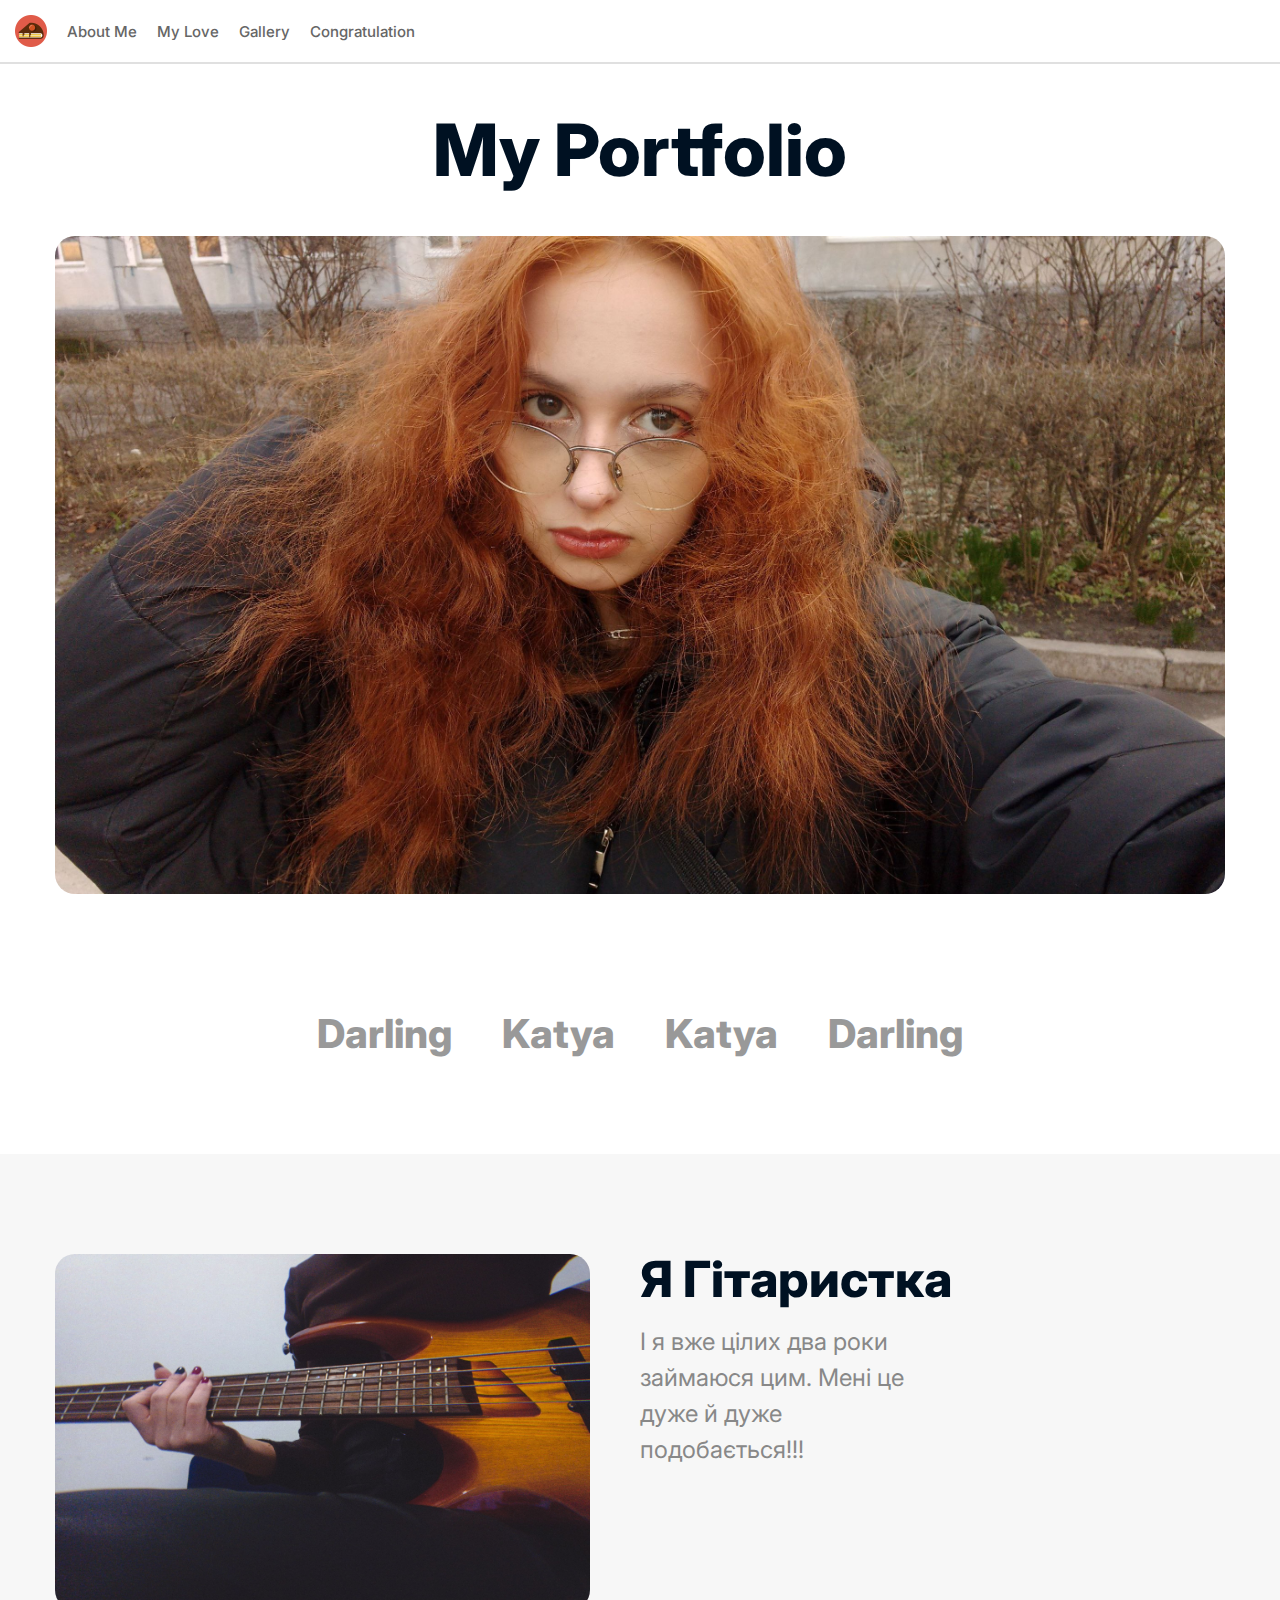
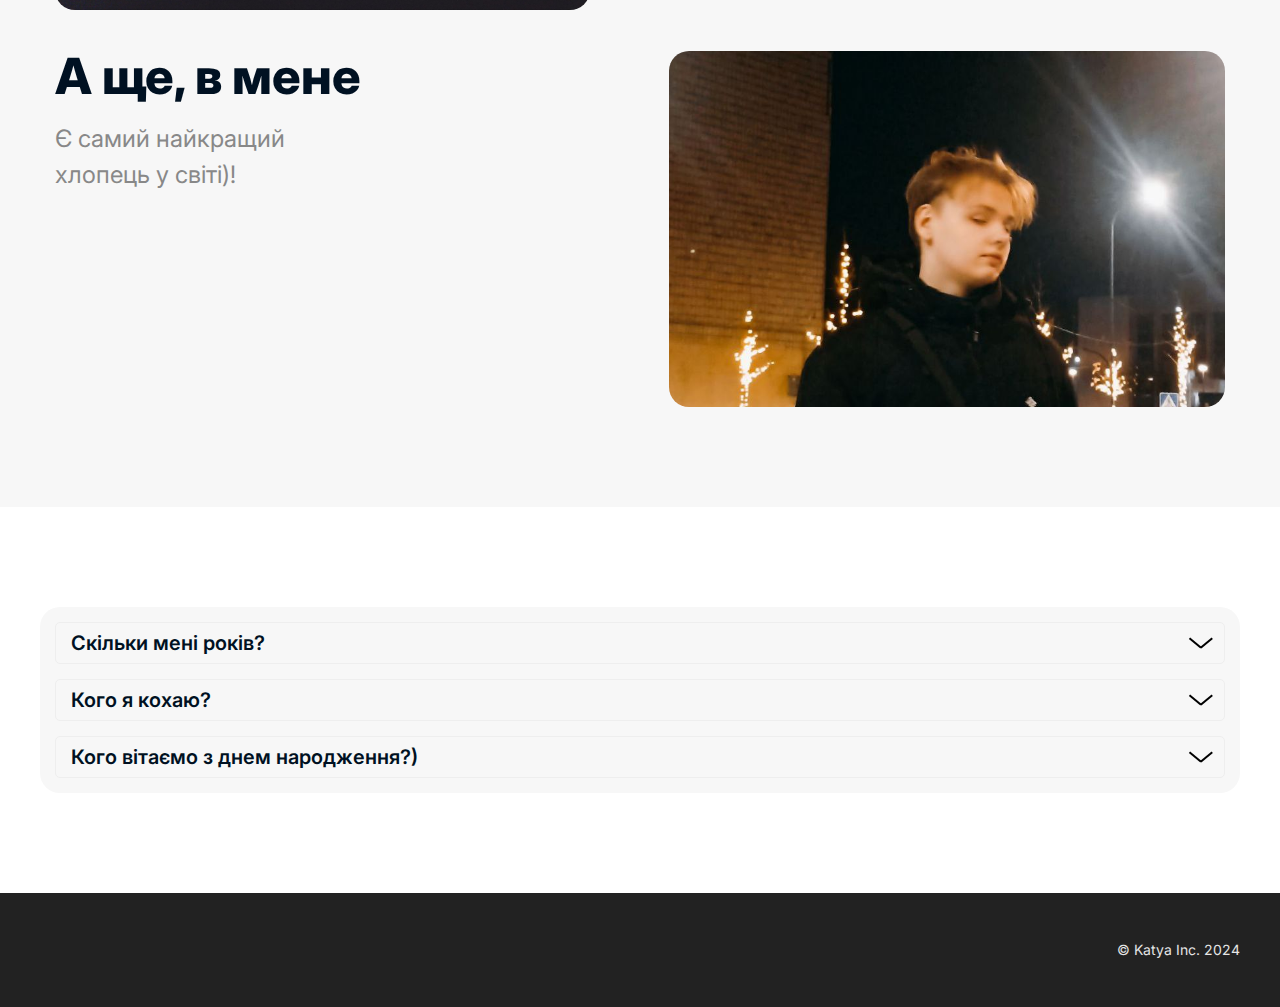
<file: index.html>
<!DOCTYPE html>
<html lang="ua">

<head>
	<title>Happy Birthday!</title>
	<meta charset="UTF-8">
	<meta name="format-detection" content="telephone=no">
	<!-- <style>body{opacity: 0;}</style> -->
	<link rel="stylesheet" href="css/style.css">
	<link rel="shortcut icon" href="favicon.ico">
	<!-- <meta name="robots" content="noindex, nofollow"> -->
	<meta name="viewport" content="width=device-width, initial-scale=1.0">
</head>

<body>
	<div class="wrapper">
		<header class="header">
			<div class="header__menu menu">
				<img src="img/icon.ico" alt="Logo" class="menu__logo">
				<button type="button" class="menu__icon icon-menu"><span></span></button>
				<nav class="menu__body">
					<ul class="menu__list">
						<li class="menu__item"><a href="index.html" class="menu__link">About Me</a></li>
						<li class="menu__item"><a href="mylove.html" class="menu__link">My Love</a></li>
						<li class="menu__item"><a href="gallery.html" class="menu__link">Gallery</a></li>
						<li class="menu__item"><a href="congratulation.html" class="menu__link">Congratulation</a></li>
					</ul>
				</nav>
			</div>
		</header>
		<main class="page">
			<div class="page__container">
				<div class="hero-section">
					<h1 class="hero-section__title">My Portfolio</h1>
					<div class="hero-section__img">
						<img src="img/heroimage.jpg" alt="Image">
					</div>
					<div class="hero-section__subtitles">
						<p class="hero-section__subtitle">Darling</p>
						<p class="hero-section__subtitle">Katya</p>
						<p class="hero-section__subtitle">Katya</p>
						<p class="hero-section__subtitle">Darling</p>
					</div>
				</div>
			</div>
			<div class="description">
				<div class="description__container">
					<div class="description__gitara desc">
						<div class="description__image-gitara">
							<img class="ibg" src="img/gitara.jpg" alt="Gitara">
						</div>
						<div class="description__label">
							<h3 class="description__title">Я Гітаристка</h3>
							<p class="description__text">І я вже цілих два роки займаюся цим. Мені це дуже й дуже подобається!!!</p>
						</div>
					</div>
					<div class="description__darling desc">
						<div data-da=".description__darling,915,3" class="description__label">
							<h3 class="description__title">А ще, в мене</h3>
							<p class="description__text">Є самий найкращий хлопець у світі)!</p>
						</div>
						<div class="description__image-darling">
							<img class="ibg" src="img/myinstreet.jpg" alt="Gitara">
						</div>
					</div>
				</div>
			</div>
			<div class="questions">
				<div class="questions__container">
					<div data-spollers class="spollers">
						<details class="spollers__item">
							<summary class="spollers__title">Скільки мені років?</summary>
							<div class="spollers__body">Мені вже виконалось 15 рочків))</div>
						</details>
						<details class="spollers__item">
							<summary class="spollers__title">Кого я кохаю?</summary>
							<div class="spollers__body">Мого улюбленого Назю:3</div>
						</details>
						<details class="spollers__item">
							<summary class="spollers__title">Кого вітаємо з днем народження?)</summary>
							<div class="spollers__body">Мою улюблену Катюшеньку!!!! Хіхіхіхііхіх</div>
						</details>
					</div>
				</div>
			</div>
		</main>
		<footer class="footer">
			<div class="footer__container">
				<p class="footer__copyright">© Katya Inc. 2024</p>
			</div>
		</footer>
	</div>
	<script src="js/app.min.js?_v=20240512215018"></script>
</body>

</html>
</file>
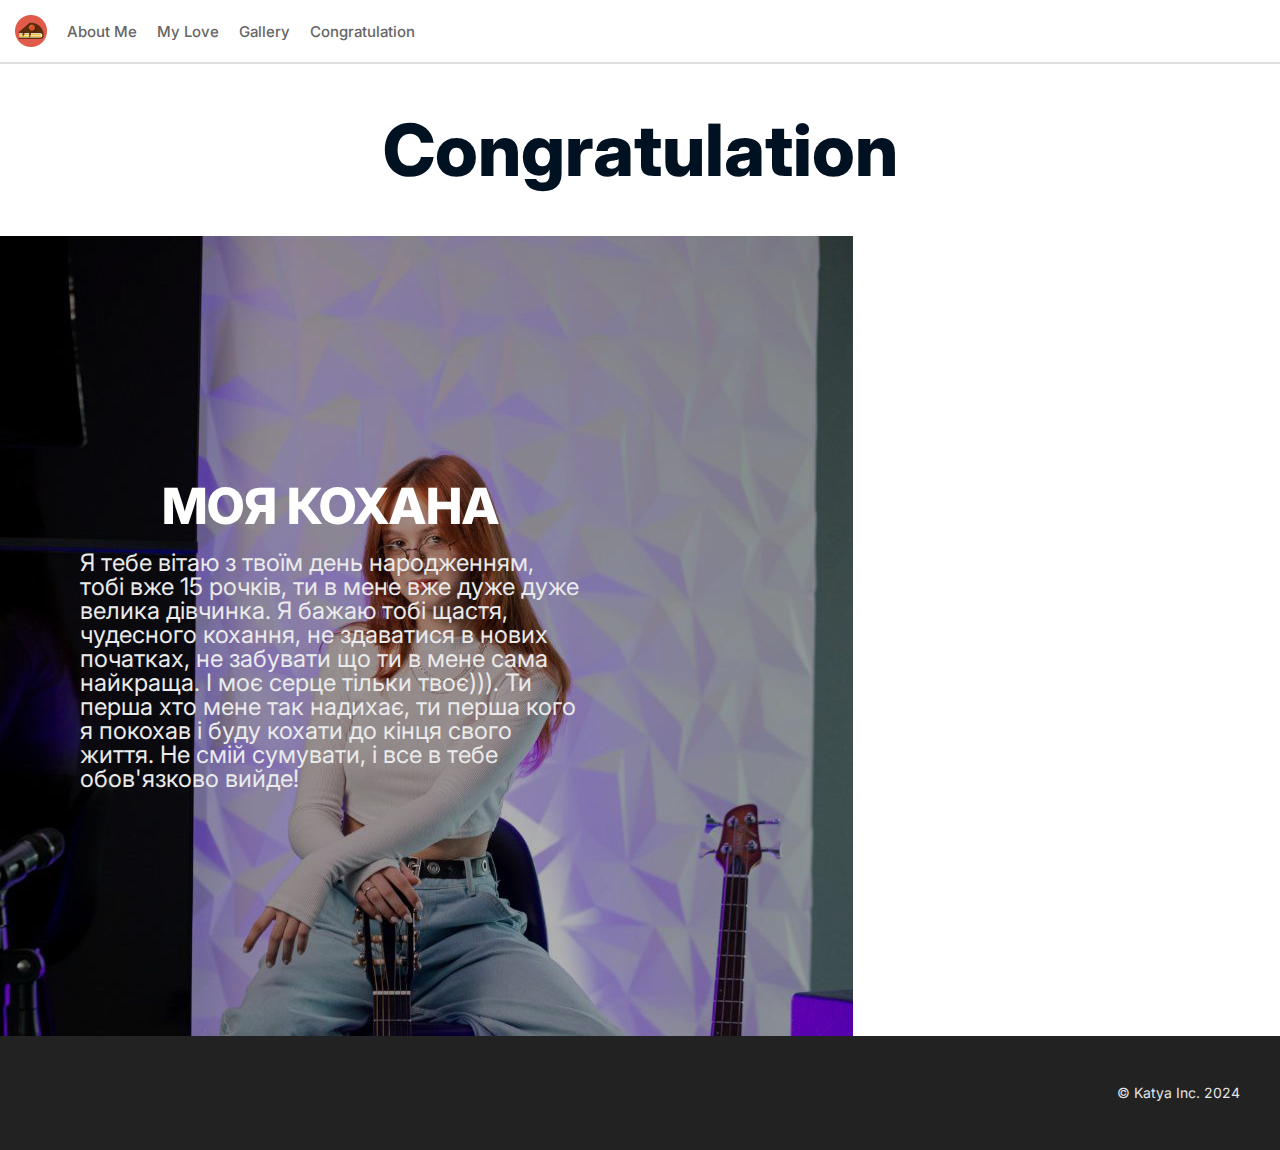
<file: congratulation.html>
<!DOCTYPE html>
<html lang="ua">

<head>
	<title>Congratulation</title>
	<meta charset="UTF-8">
	<meta name="format-detection" content="telephone=no">
	<!-- <style>body{opacity: 0;}</style> -->
	<link rel="stylesheet" href="css/style.css">
	<link rel="shortcut icon" href="favicon.ico">
	<!-- <meta name="robots" content="noindex, nofollow"> -->
	<meta name="viewport" content="width=device-width, initial-scale=1.0">
</head>

<body>
	<div class="wrapper">
		<header class="header">
			<div class="header__menu menu">
				<img src="img/icon.ico" alt="Logo" class="menu__logo">
				<button type="button" class="menu__icon icon-menu"><span></span></button>
				<nav class="menu__body">
					<ul class="menu__list">
						<li class="menu__item"><a href="index.html" class="menu__link">About Me</a></li>
						<li class="menu__item"><a href="mylove.html" class="menu__link">My Love</a></li>
						<li class="menu__item"><a href="gallery.html" class="menu__link">Gallery</a></li>
						<li class="menu__item"><a href="congratulation.html" class="menu__link">Congratulation</a></li>
					</ul>
				</nav>
			</div>
		</header>
		<main class="page">
			<h1 class="hero-section__title">Congratulation</h1>
			<div class="congratulation">
				<div class="congratulation__label">
					<h2 class="congratulation__title">МОЯ КОХАНА</h2>
					<p class="congratulation__text">Я тебе вітаю з твоїм день народженням, тобі вже 15 рочків, ти в мене вже дуже дуже велика дівчинка. Я бажаю тобі щастя, чудесного кохання, не здаватися в нових початках, не забувати що ти в мене сама найкраща. І моє серце тільки твоє))). Ти перша хто мене так надихає, ти перша кого я покохав і буду кохати до кінця свого життя. Не смій сумувати, і все в тебе обов'язково вийде!</p>
				</div>
				<div class="congratulation__image">
					<img src="img/photosesia.jpg" alt="Image" class="congratulation__photo">
				</div>
			</div>
		</main>
		<footer class="footer">
			<div class="footer__container">
				<p class="footer__copyright">© Katya Inc. 2024</p>
			</div>
		</footer>
	</div>
	<script src="js/app.min.js?_v=20240512215018"></script>
</body>

</html>
</file>
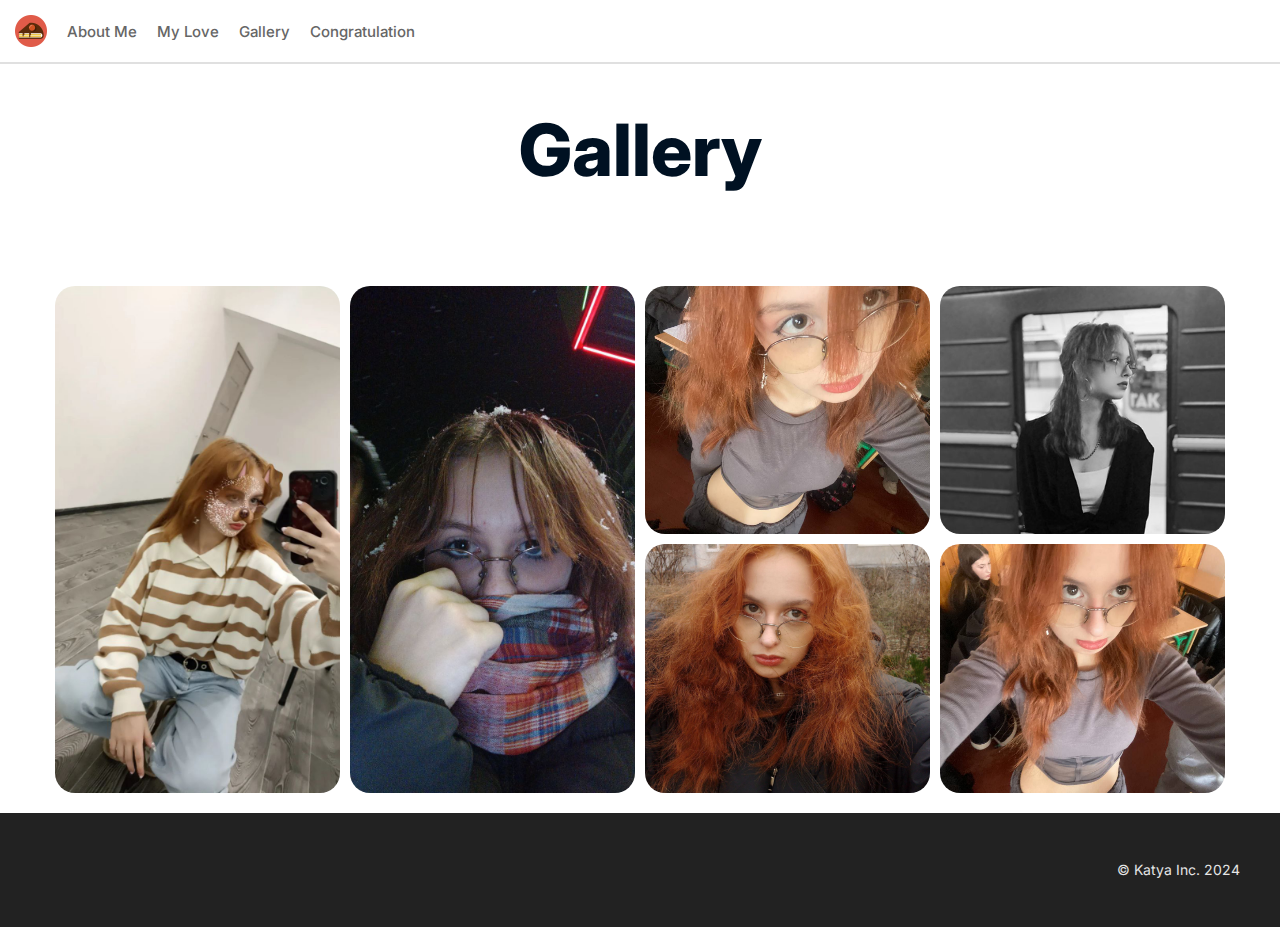
<file: gallery.html>
<!DOCTYPE html>
<html lang="ua">

<head>
	<title>Gallery</title>
	<meta charset="UTF-8">
	<meta name="format-detection" content="telephone=no">
	<!-- <style>body{opacity: 0;}</style> -->
	<link rel="stylesheet" href="css/style.css">
	<link rel="shortcut icon" href="favicon.ico">
	<!-- <meta name="robots" content="noindex, nofollow"> -->
	<meta name="viewport" content="width=device-width, initial-scale=1.0">
</head>

<body>
	<div class="wrapper">
		<header class="header">
			<div class="header__menu menu">
				<img src="img/icon.ico" alt="Logo" class="menu__logo">
				<button type="button" class="menu__icon icon-menu"><span></span></button>
				<nav class="menu__body">
					<ul class="menu__list">
						<li class="menu__item"><a href="index.html" class="menu__link">About Me</a></li>
						<li class="menu__item"><a href="mylove.html" class="menu__link">My Love</a></li>
						<li class="menu__item"><a href="gallery.html" class="menu__link">Gallery</a></li>
						<li class="menu__item"><a href="congratulation.html" class="menu__link">Congratulation</a></li>
					</ul>
				</nav>
			</div>
		</header>
		<main class="page">
			<div class="page__container">
				<h1 class="hero-section__title">Gallery</h1>
				<div class="photos">
					<div class="photos__block on-dance">
						<img class="photos__image ibg" src="img/ondance.jpg" alt="Image">
					</div>
					<div class="photos__block img5">
						<img class="photos__image ibg" src="img/snow.jpg" alt="Image">
					</div>
					<div class="photos__block img1">
						<img class="photos__image ibg" src="img/mdarlingtoprotate.jpg" alt="Image">
					</div>
					<div class="photos__block img2">
						<img class="photos__image ibg" src="img/beatifultwo.jpg" alt="Image">
					</div>
					<div class="photos__block img3">
						<img class="photos__image ibg" src="img/heroimage.jpg" alt="Image">
					</div>
					<div class="photos__block img4">
						<img class="photos__image ibg" src="img/mdarlingtop.jpg" alt="Image">
					</div>
				</div>
			</div>
		</main>
		<footer class="footer">
			<div class="footer__container">
				<p class="footer__copyright">© Katya Inc. 2024</p>
			</div>
		</footer>
	</div>
	<script src="js/app.min.js?_v=20240512215018"></script>
</body>

</html>
</file>
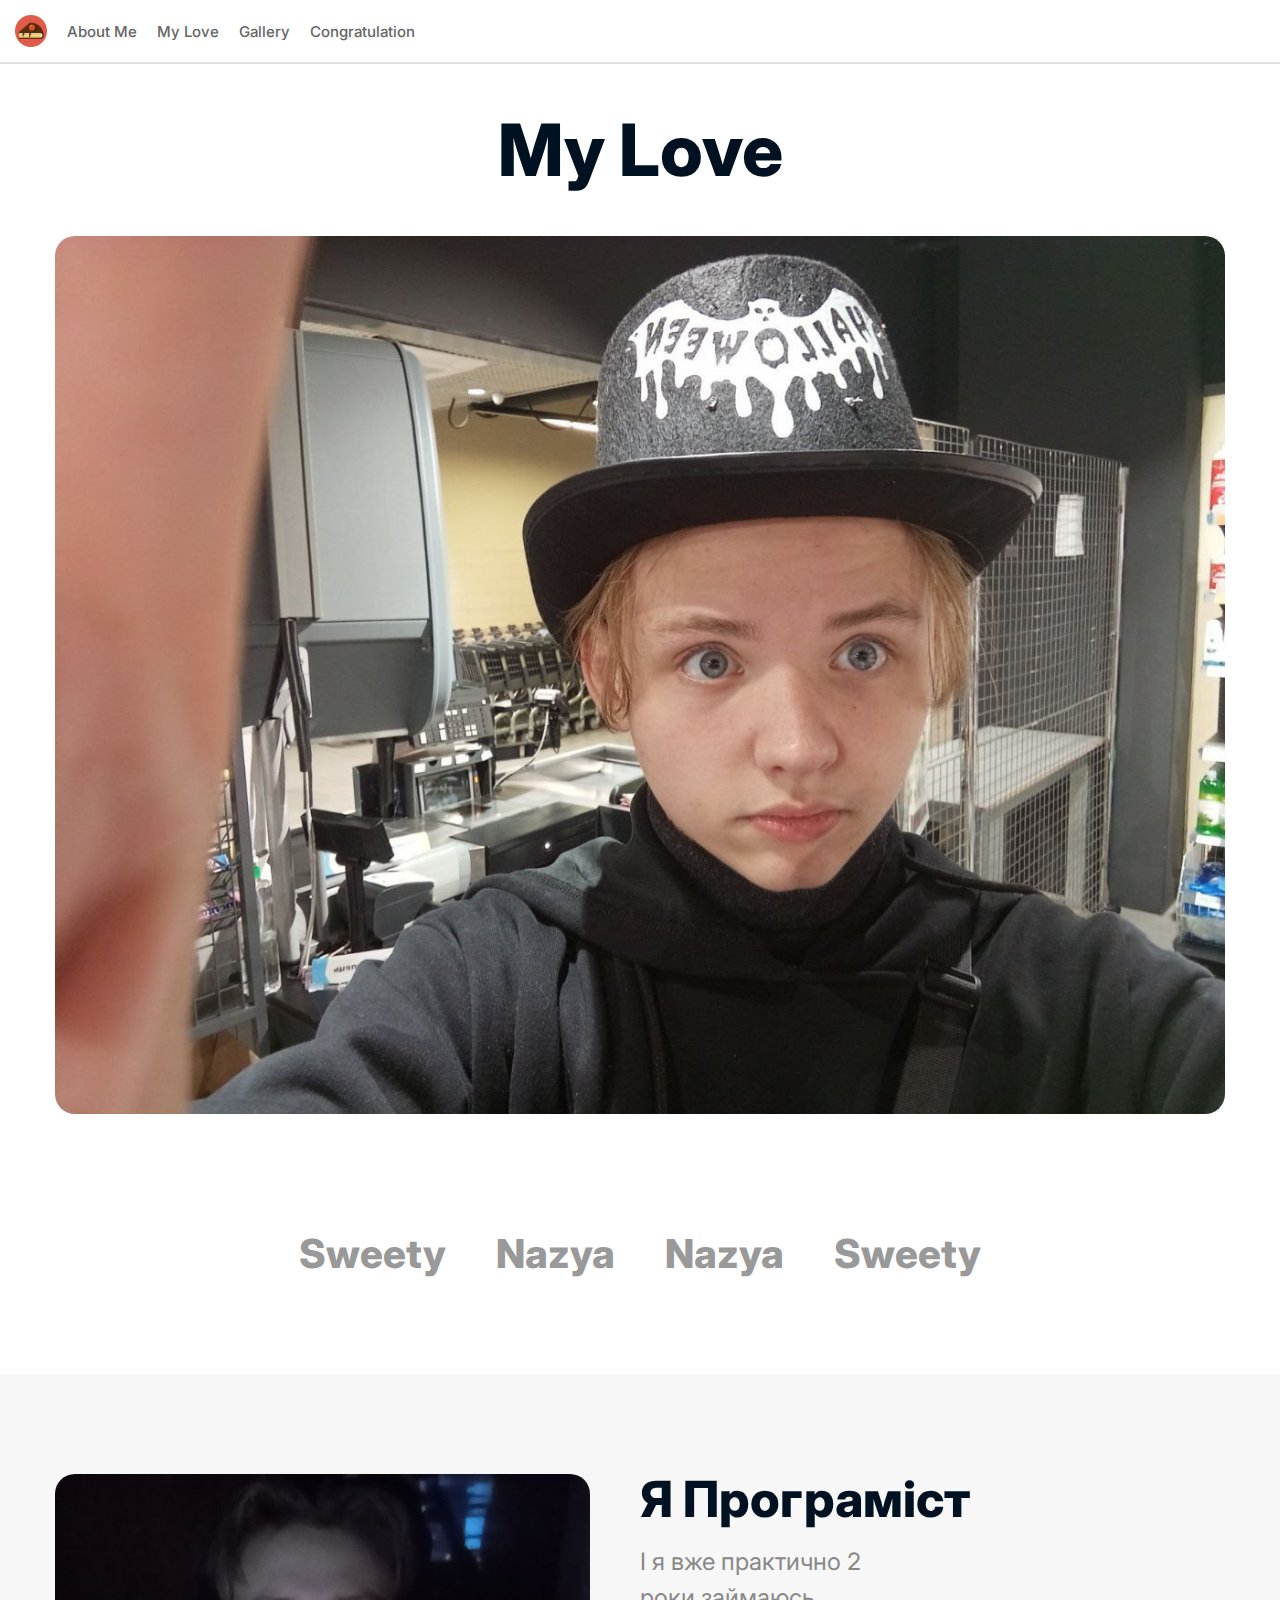
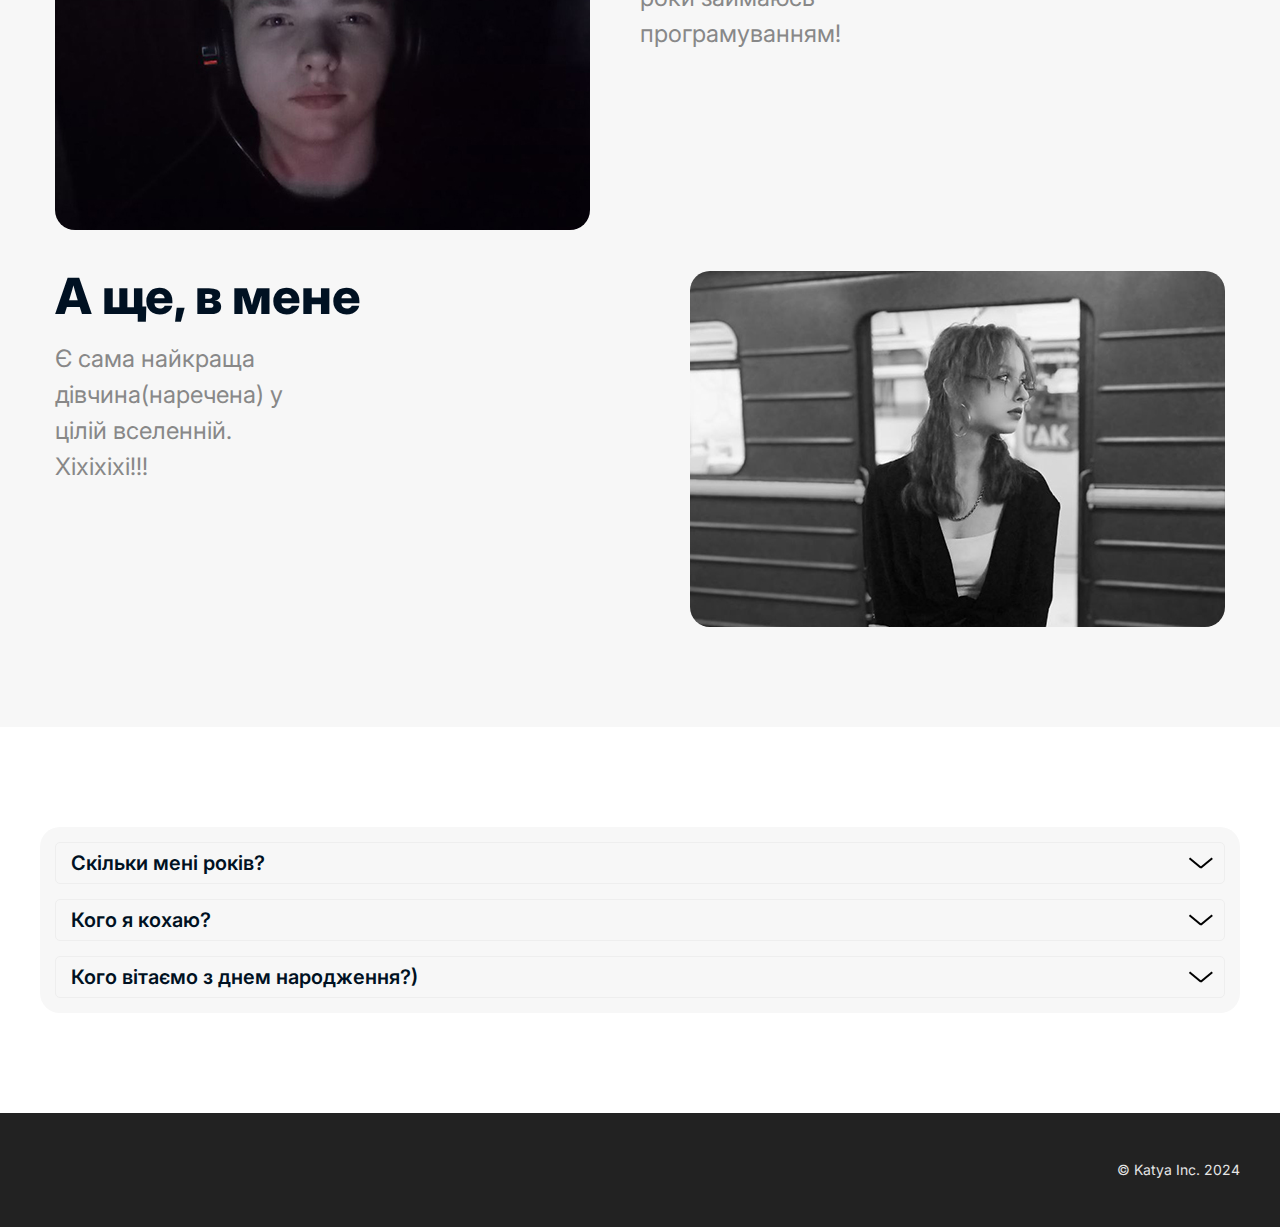
<file: mylove.html>
<!DOCTYPE html>
<html lang="ua">

<head>
	<title>My Love</title>
	<meta charset="UTF-8">
	<meta name="format-detection" content="telephone=no">
	<!-- <style>body{opacity: 0;}</style> -->
	<link rel="stylesheet" href="css/style.css">
	<link rel="shortcut icon" href="favicon.ico">
	<!-- <meta name="robots" content="noindex, nofollow"> -->
	<meta name="viewport" content="width=device-width, initial-scale=1.0">
</head>

<body>
	<div class="wrapper">
		<header class="header">
			<div class="header__menu menu">
				<img src="img/icon.ico" alt="Logo" class="menu__logo">
				<button type="button" class="menu__icon icon-menu"><span></span></button>
				<nav class="menu__body">
					<ul class="menu__list">
						<li class="menu__item"><a href="index.html" class="menu__link">About Me</a></li>
						<li class="menu__item"><a href="mylove.html" class="menu__link">My Love</a></li>
						<li class="menu__item"><a href="gallery.html" class="menu__link">Gallery</a></li>
						<li class="menu__item"><a href="congratulation.html" class="menu__link">Congratulation</a></li>
					</ul>
				</nav>
			</div>
		</header>
		<main class="page">
			<div class="page__container">
				<div class="hero-section">
					<h1 class="hero-section__title">My Love</h1>
					<div class="hero-section__img">
						<img src="img/myinhat.jpg" alt="Image">
					</div>
					<div class="hero-section__subtitles">
						<p class="hero-section__subtitle">Sweety</p>
						<p class="hero-section__subtitle">Nazya</p>
						<p class="hero-section__subtitle">Nazya</p>
						<p class="hero-section__subtitle">Sweety</p>
					</div>
				</div>
			</div>
			<div class="description">
				<div class="description__container">
					<div class="description__gitara desc">
						<div class="description__image-gitara">
							<img class="ibg" src="img/myseriaslytwo.jpg" alt="Gitara">
						</div>
						<div class="description__label">
							<h3 class="description__title">Я Програміст</h3>
							<p class="description__text">І я вже практично 2 роки займаюсь програмуванням!</p>
						</div>
					</div>
					<div class="description__darling desc no-scale">
						<div data-da=".description__darling,915,3" class="description__label">
							<h3 class="description__title">А ще, в мене</h3>
							<p class="description__text">Є сама найкраща дівчина(наречена) у цілій вселенній. Хіхіхіхі!!!</p>
						</div>
						<div class="description__image-darling">
							<img class="ibg" src="img/beatifultwo.jpg" alt="Gitara">
						</div>
					</div>
				</div>
			</div>
			<div class="questions">
				<div class="questions__container">
					<div data-spollers class="spollers">
						<details class="spollers__item">
							<summary class="spollers__title">Скільки мені років?</summary>
							<div class="spollers__body">Мені 16 років</div>
						</details>
						<details class="spollers__item">
							<summary class="spollers__title">Кого я кохаю?</summary>
							<div class="spollers__body">Мою улюблену Іменинницю:3</div>
						</details>
						<details class="spollers__item">
							<summary class="spollers__title">Кого вітаємо з днем народження?)</summary>
							<div class="spollers__body">Мою улюблену Катюшеньку!! ТИ САМА КРАЩА!!!</div>
						</details>
					</div>
				</div>
			</div>
		</main>
		<footer class="footer">
			<div class="footer__container">
				<p class="footer__copyright">© Katya Inc. 2024</p>
			</div>
		</footer>
	</div>
	<script src="js/app.min.js?_v=20240512215018"></script>
</body>

</html>
</file>
<file: css/style.css>
@import url(https://fonts.googleapis.com/css?family=Inter:100,200,300,regular,500,600,700,800,900);
* {
  padding: 0;
  margin: 0;
  border: 0
}
*,
*::after,
*::before {
  box-sizing: border-box
}
*::after,
*::before {
  display: inline-block
}
body,
html {
  height: 100%;
  min-width: 320px
}
body {
  color: #012;
  line-height: 1;
  font-family: Inter;
  font-size: 1.5rem;
  -ms-text-size-adjust: 100%;
  -moz-text-size-adjust: 100%;
  -webkit-text-size-adjust: 100%;
  -webkit-font-smoothing: antialiased;
  -moz-osx-font-smoothing: grayscale
}
button,
input,
textarea {
  font-family: Inter;
  font-size: inherit;
  line-height: inherit;
  color: inherit;
  background-color: transparent
}
input,
textarea {
  width: 100%
}
button,
option,
select {
  cursor: pointer
}
a {
  display: inline-block;
  color: inherit;
  text-decoration: none
}
ul li {
  list-style: none
}
img {
  vertical-align: top
}
h1,
h2,
h3,
h4,
h5,
h6 {
  font-weight: inherit;
  font-size: inherit
}
.lock body {
  overflow: hidden;
  touch-action: none;
  -ms-scroll-chaining: none;
  overscroll-behavior: none
}
.wrapper {
  min-height: 100%;
  display: flex;
  flex-direction: column;
  overflow: hidden
}
@supports (overflow:clip) {
  .wrapper {
    overflow: clip
  }
}
.wrapper > main {
  flex: 1 1 auto
}
.wrapper > * {
  min-width: 0
}
[class*=__container] {
  max-width: 75rem;
  margin: 0 auto;
  padding: 0 .9375rem
}
.icon-menu {
  display: none
}
.spollers {
  display: grid;
  gap: 15px
}
.spollers__item {
  font-size: 1.25rem
}
.spollers__title {
  width: 100%;
  cursor: default;
  text-align: left;
  border: 1px solid #eee;
  padding: .625rem .9375rem;
  border-radius: .3125rem;
  position: relative;
  list-style: none
}
.spollers__title::-webkit-details-marker,
.spollers__title::marker {
  display: none
}
._spoller-init .spollers__title {
  cursor: pointer
}
._spoller-init .spollers__title::after,
._spoller-init .spollers__title::before {
  content: "";
  position: absolute;
  right: 10px;
  top: 50%;
  background-color: #000;
  height: 2px;
  width: 15px;
  transition: -webkit-transform .5s ease 0s;
  transition: transform .5s ease 0s;
  transition: transform .5s ease 0s,-webkit-transform .5s ease 0s
}
._spoller-init .spollers__title::before {
  -webkit-transform: translate(-75%,-50%) rotate(40deg);
  transform: translate(-75%,-50%) rotate(40deg)
}
._spoller-init .spollers__title::after {
  -webkit-transform: translate(0,-50%) rotate(-40deg);
  transform: translate(0,-50%) rotate(-40deg)
}
._spoller-init .spollers__title._spoller-active::before {
  -webkit-transform: translateX(-75%) rotate(-40deg);
  transform: translateX(-75%) rotate(-40deg)
}
._spoller-init .spollers__title._spoller-active::after {
  -webkit-transform: rotate(40deg);
  transform: rotate(40deg)
}
.spollers__body {
  padding: 1.25rem;
  border-radius: .3125rem;
  border: 1px solid #eee
}
.ibg {
  width: 100%;
  height: 100%;
  -o-object-fit: cover;
  object-fit: cover
}
.ibg--top {
  -o-object-position: top;
  object-position: top
}
.ibg--bottom {
  -o-object-position: bottom;
  object-position: bottom
}
.ibg--left {
  -o-object-position: left;
  object-position: left
}
.ibg--right {
  -o-object-position: right;
  object-position: right
}
.ibg--contain {
  -o-object-fit: contain;
  object-fit: contain
}
.header {
  padding: .9375rem .9375rem .9375rem .9375rem;
  border-bottom: 2px solid rgba(102,102,102,.2)
}
.header__menu {
  display: flex;
  gap: 1.25rem;
  align-items: center
}
.menu {
  font-size: .9375rem;
  font-weight: 500;
  color: #666
}
.menu__logo {
  width: 2rem
}
.menu__list {
  gap: 1.25rem;
  display: flex;
  align-items: center
}
.footer {
  background-color: #222
}
.footer__container {
  text-align: right;
  font-size: .875rem;
  color: #e6e6e6;
  padding: 3.125rem 0
}
.hero-section {
  display: flex;
  flex-direction: column;
  justify-content: center
}
.hero-section__subtitles {
  display: flex;
  flex-wrap: wrap;
  justify-content: center;
  margin-top: 7.5rem;
  margin-bottom: 6.25rem;
  gap: 3.125rem;
  font-size: 2.5rem;
  font-weight: 800;
  color: #999
}
.hero-section__title {
  padding: 3.125rem 0;
  text-align: center;
  font-weight: 800
}
.hero-section__img img {
  width: 100%;
  border-radius: 1.25rem
}
.description {
  background-color: #f7f7f7;
  padding-top: 6.25rem;
  padding-bottom: 6.25rem;
  margin-bottom: 6.25rem
}
.description .desc {
  display: flex;
  gap: 3.125rem
}
.description__image-gitara {
  flex: 1 1 50%
}
.description__gitara {
  margin-right: 3.125rem;
  margin-bottom: 2.5625rem
}
.description__gitara img {
  max-width: 34.75rem;
  border-radius: 1.25rem
}
.description__image-darling {
  display: flex;
  max-width: 34.75rem;
  overflow: hidden;
  border-radius: 1.25rem;
  max-height: 22.25rem
}
.description .no-scale img {
  -webkit-transform: scale(1);
  transform: scale(1);
  left: 0
}
.description__darling img {
  width: 100%;
  -webkit-transform: scale(2);
  transform: scale(2);
  left: -1.875rem;
  position: relative
}
.description__label {
  flex: 1 1 50%
}
.description__title {
  color: #012;
  font-weight: 800;
  font-size: 3.125rem;
  margin-bottom: 1.25rem
}
.description__text {
  color: #888;
  max-width: 16.875rem;
  line-height: 150%
}
.questions {
  margin-bottom: 6.25rem
}
.questions__container {
  background-color: #f7f7f7;
  font-weight: 600;
  padding-top: .9375rem;
  padding-bottom: .9375rem;
  border-radius: 1.25rem
}
.questions .spollers__body {
  font-weight: 500
}
.photos {
  margin-top: 3.125rem;
  margin-bottom: 1.25rem;
  display: grid;
  grid-template-areas: "a b c d" "a b f g";
  gap: .625rem
}
.photos .on-dance {
  grid-area: a
}
.photos .img1 {
  grid-area: c
}
.photos .img2 {
  grid-area: d
}
.photos .img3 {
  grid-area: f
}
.photos .img4 {
  grid-area: g
}
.photos .img5 {
  grid-area: b
}
.photos__block img {
  border-radius: 1.25rem;
  width: 100%
}
.congratulation {
  display: flex;
  justify-content: space-between
}
.congratulation__label {
  align-self: center;
  max-width: 31.25rem;
  margin-left: 5rem;
  margin-right: .9375rem
}
.congratulation__title {
  color: #333;
  font-weight: 800;
  font-size: 3.125rem;
  margin-bottom: 1.25rem
}
.congratulation__text {
  color: #888
}
.congratulation__image {
  max-height: 50rem;
  overflow: hidden
}
@media (min-width:75em) {
  .hero-section__title {
    font-size: 4.5rem
  }
  .congratulation__label {
    margin-left: 5rem
  }
}
@media (max-width:20em) {
  .hero-section__title {
    font-size: 2.5rem
  }
  .congratulation__label {
    margin-left: .9375rem
  }
}
@media (max-width:90.5625em) {
  .congratulation__label {
    position: absolute;
    z-index: 50
  }
  .congratulation__title {
    text-align: center;
    color: #fff
  }
  .congratulation__text {
    color: #eaeaea
  }
  .congratulation__image {
    -webkit-filter: brightness(.7);
    filter: brightness(.7)
  }
}
@media (max-width:61.99875em) {
  .photos {
    grid-template-areas: "a b c" "a b f" "d g ."
  }
}
@media (max-width:57.1875em) {
  .description .desc {
    flex-wrap: wrap
  }
  .description .desc .description__image-gitara {
    display: flex;
    justify-content: center
  }
  .description__gitara {
    margin-right: 0
  }
  .description__darling {
    flex-wrap: wrap;
    margin-right: 0;
    display: flex;
    justify-content: center
  }
}
@media (max-width:47.99875em) {
  .menu__body {
    position: fixed;
    width: 100%;
    height: 100%;
    left: -100%;
    top: 0;
    overflow: auto;
    background-color: #fff;
    padding: 3.125rem .9375rem .9375rem 1.875rem;
    transition: left .3s
  }
  .menu__body::before {
    content: "";
    position: fixed;
    width: 100%;
    height: 4.375rem;
    left: -100%;
    top: 0;
    transition: left .3s;
    z-index: 2
  }
  .menu-open .menu__body {
    left: 0
  }
  .menu-open .menu__body::before {
    left: 0
  }
  .menu__list {
    display: flex;
    flex-direction: column;
    font-size: 1.875rem
  }
  .icon-menu {
    display: block;
    position: relative;
    width: 1.875rem;
    height: 1.125rem;
    z-index: 5
  }
  .icon-menu span,
  .icon-menu::after,
  .icon-menu::before {
    content: "";
    transition: all .3s ease 0s;
    right: 0;
    position: absolute;
    width: 100%;
    height: .125rem;
    background-color: #000
  }
  .icon-menu::before {
    top: 0
  }
  .icon-menu::after {
    bottom: 0
  }
  .icon-menu span {
    top: calc(50% - .0625rem)
  }
  .menu-open .icon-menu span {
    width: 0
  }
  .menu-open .icon-menu::before {
    top: calc(50% - .0625rem);
    -webkit-transform: rotate(-45deg);
    transform: rotate(-45deg)
  }
  .menu-open .icon-menu::after {
    bottom: calc(50% - .0625rem);
    -webkit-transform: rotate(45deg);
    transform: rotate(45deg)
  }
  .header__menu {
    justify-content: space-between
  }
}
@media (max-width:47.99875em) and (any-hover:none) {
  .icon-menu {
    cursor: default
  }
}
@media (max-width:38.875em) {
  .photos {
    grid-template-areas: "a b" "a b" "d g" "c f"
  }
}
@media (min-width:20em) and (max-width:75em) {
  @supports (font-size:clamp(2.5rem ,1.7727272727rem + 3.6363636364vw ,4.5rem)) {
    .hero-section__title {
      font-size: clamp(2.5rem ,1.7727272727rem + 3.6363636364vw ,4.5rem)
    }
  }
  @supports not (font-size:clamp(2.5rem ,1.7727272727rem + 3.6363636364vw ,4.5rem)) {
    .hero-section__title {
      font-size: calc(2.5rem + 2 * (100vw - 20rem)/ 55)
    }
  }
  @supports (margin-left:clamp(0.9375rem ,-0.5397727273rem + 7.3863636364vw ,5rem)) {
    .congratulation__label {
      margin-left: clamp(.9375rem ,-.5397727273rem + 7.3863636364vw ,5rem)
    }
  }
  @supports not (margin-left:clamp(0.9375rem ,-0.5397727273rem + 7.3863636364vw ,5rem)) {
    .congratulation__label {
      margin-left: calc(.9375rem + 4.0625 * (100vw - 20rem)/ 55)
    }
  }
}
@media (any-hover:hover) {
  .menu a:hover {
    text-decoration: underline
  }
}
</file>
